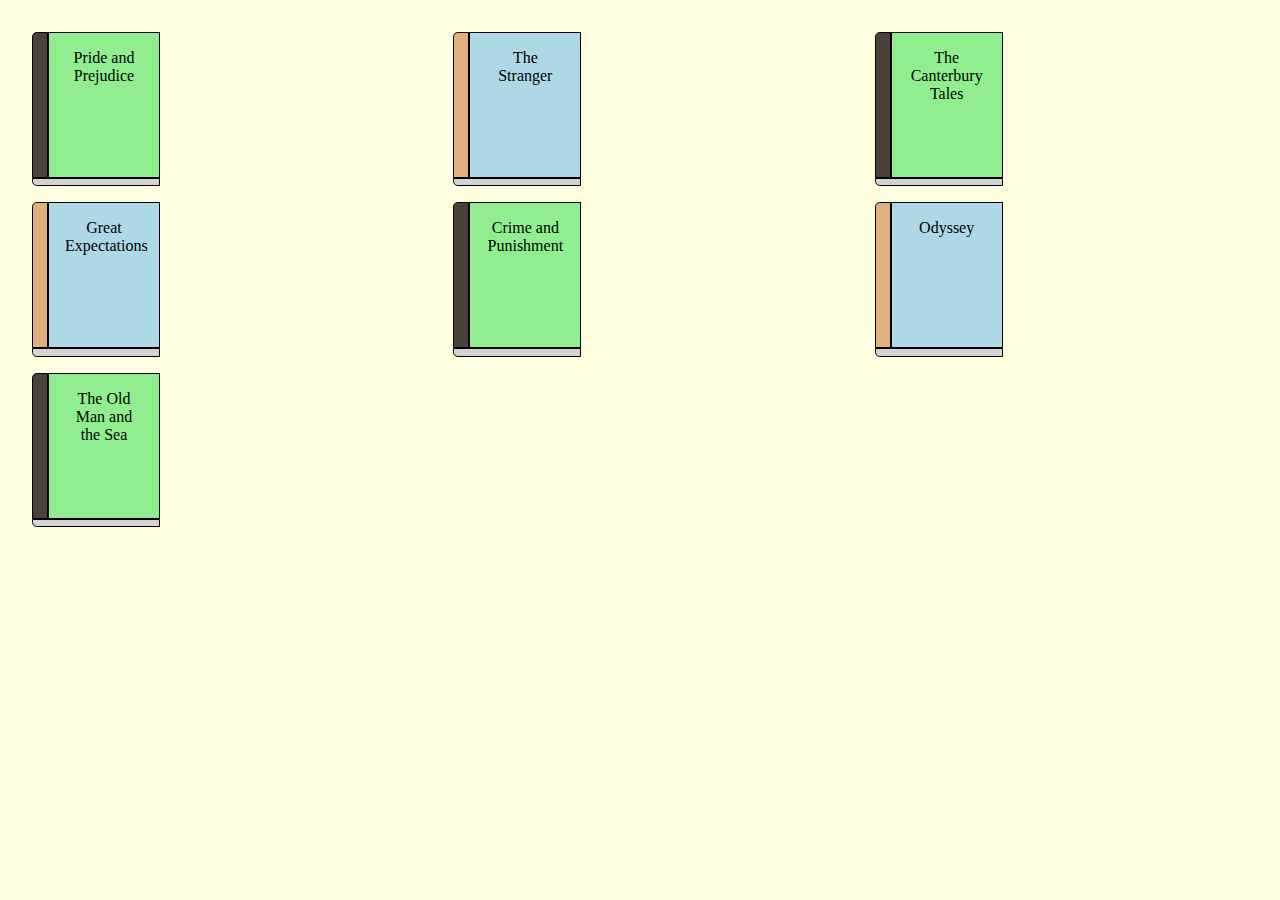
<file: books/books.html>
<!DOCTYPE html>
<html lang="en">
<head>
   <meta charset="UTF-8">
   <meta http-equiv="X-UA-Compatible" content="IE=edge">
   <meta name="viewport" content="width=device-width, initial-scale=1.0">
   <link
      href="https://fonts.googleapis.com/css?family=Raleway:300,700&display=swap"
      rel="stylesheet"
    />
    <link rel="stylesheet" href="books.css" />
   <title>Library</title>
</head>
<body>
   <script src="books.js"></script>
</body>
</html>
</file>
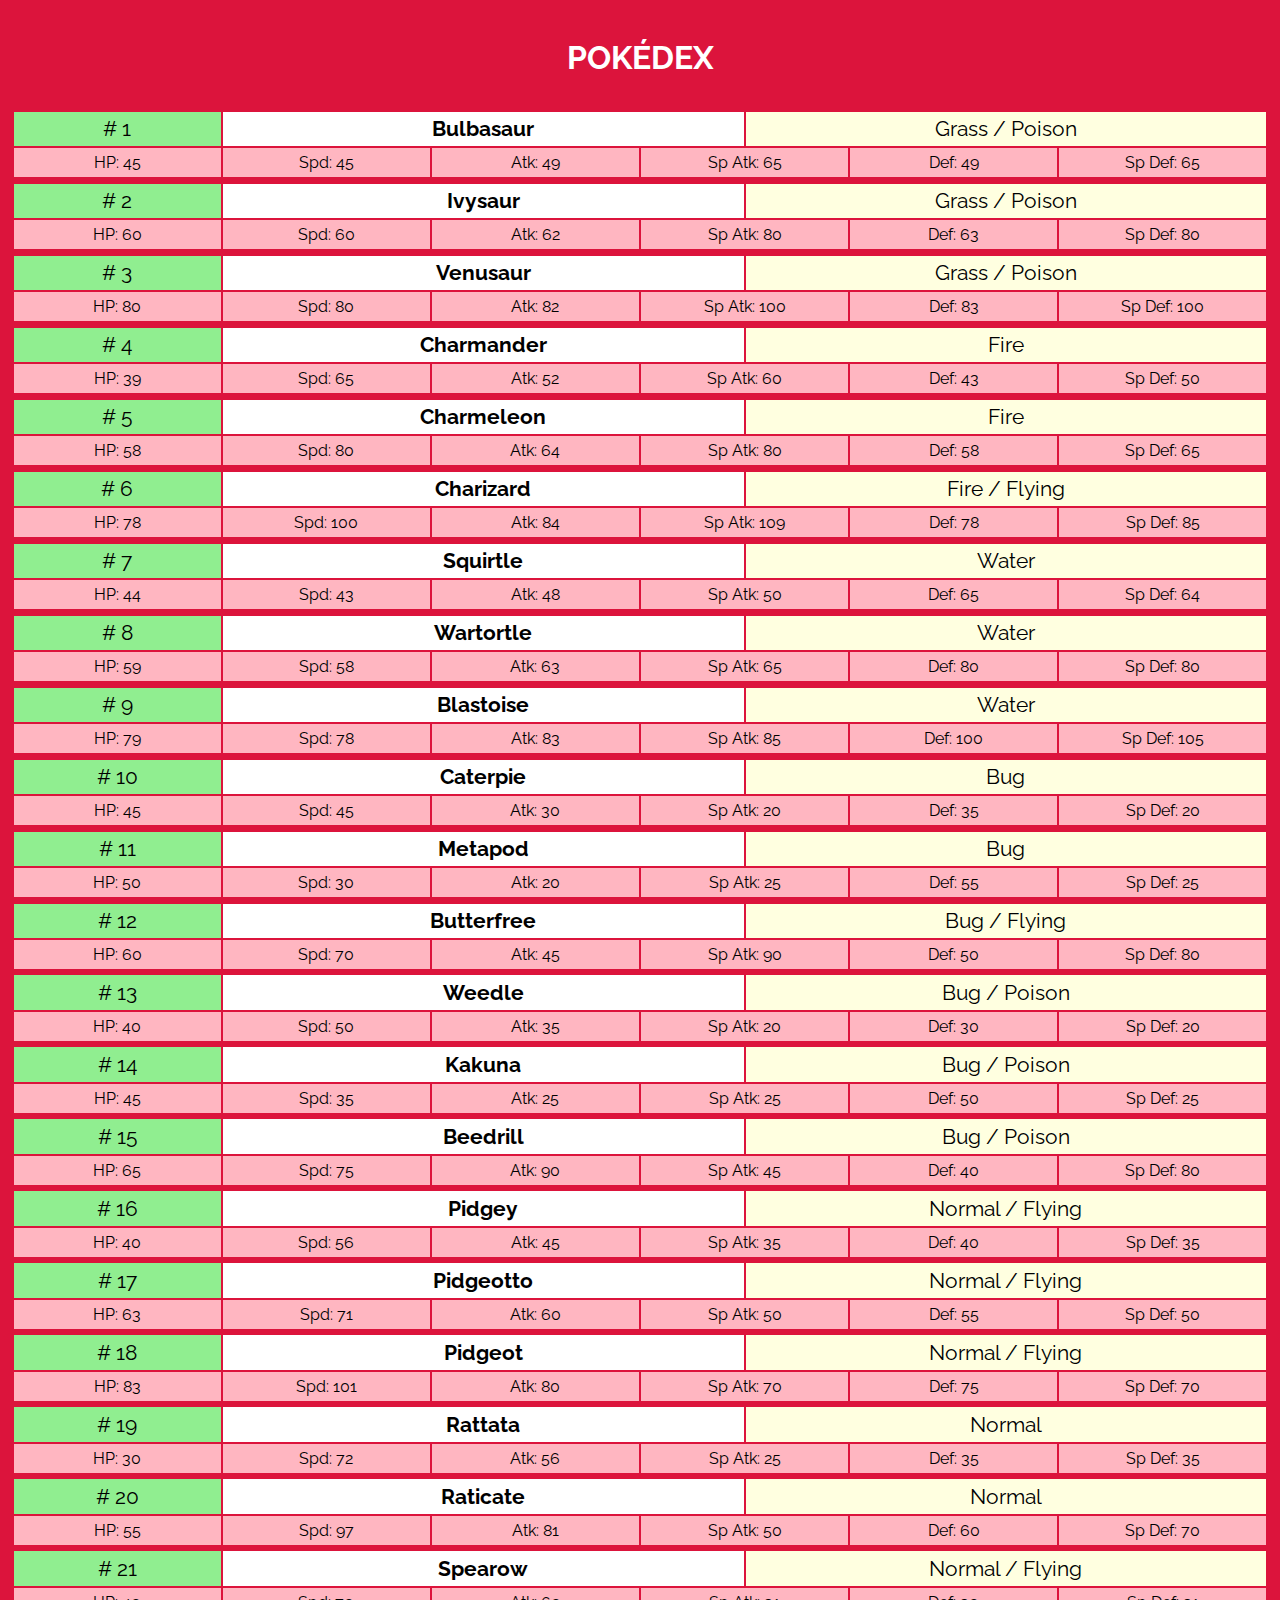
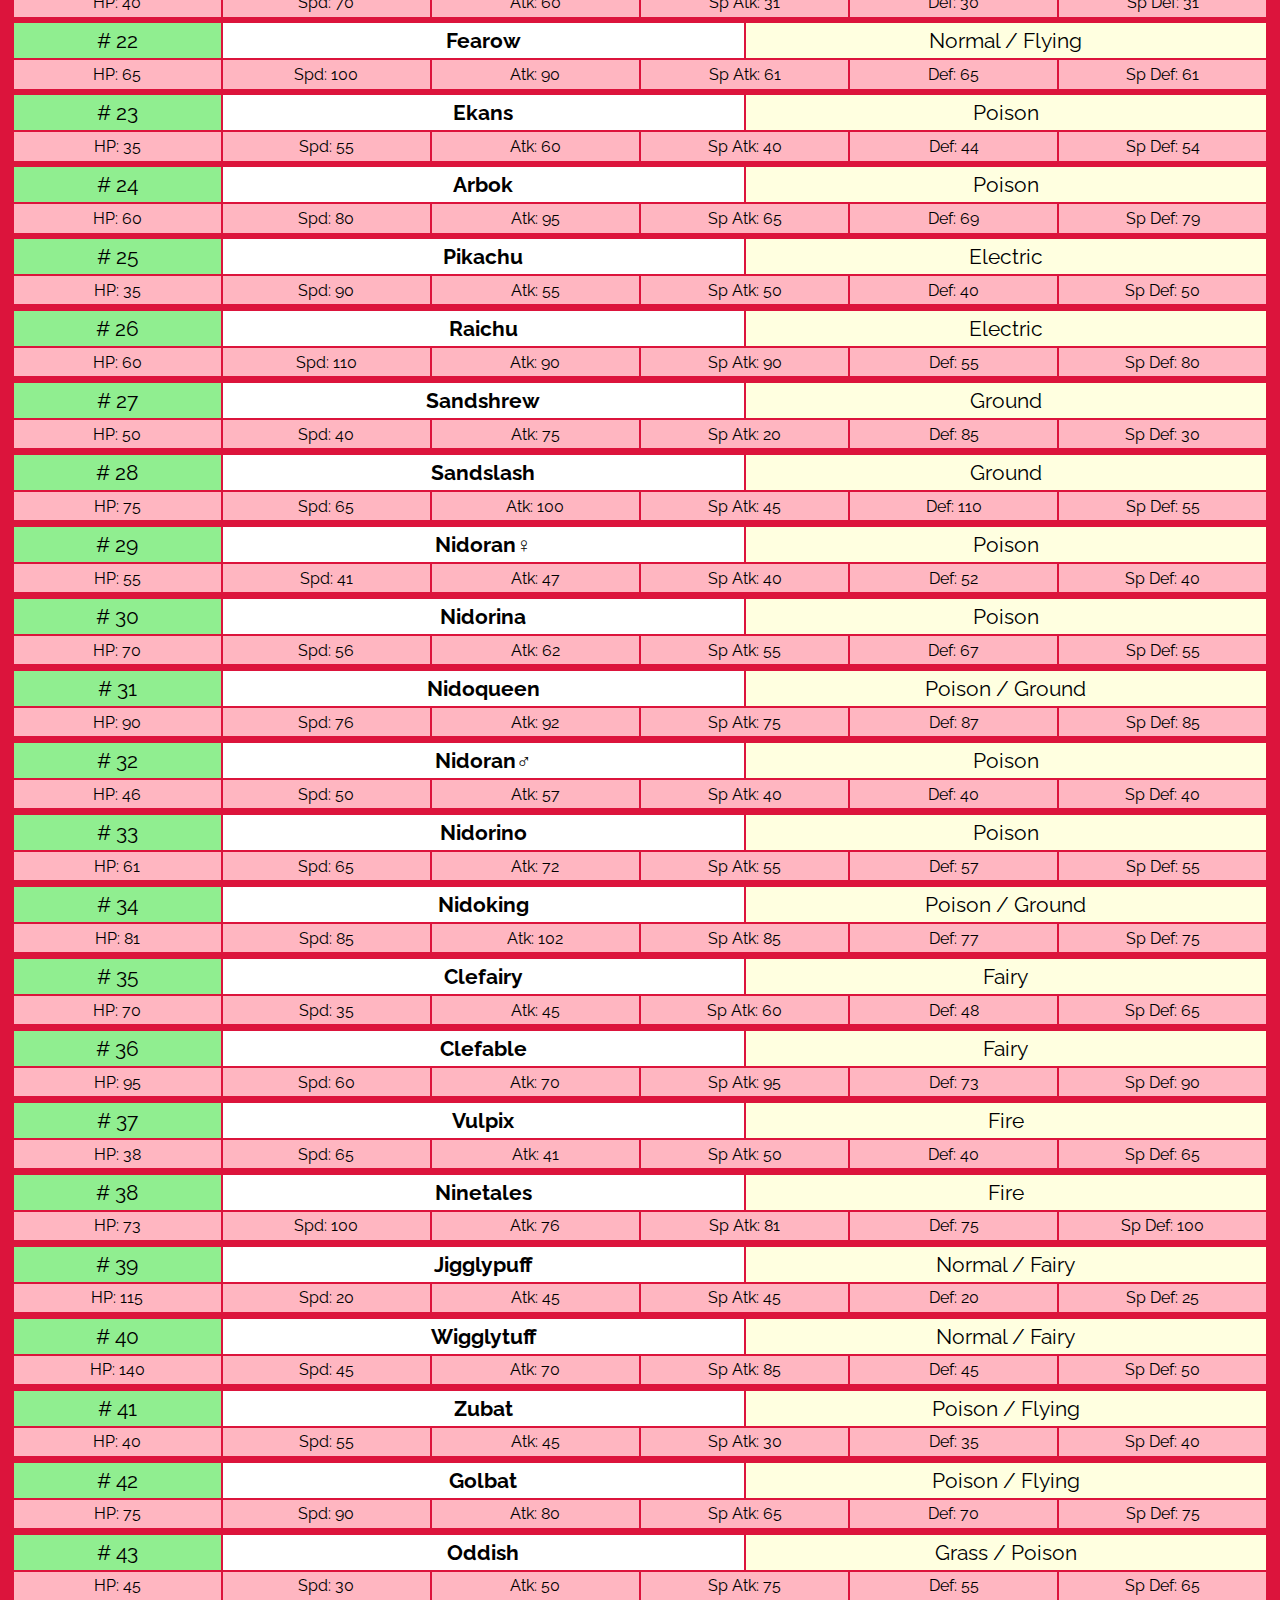
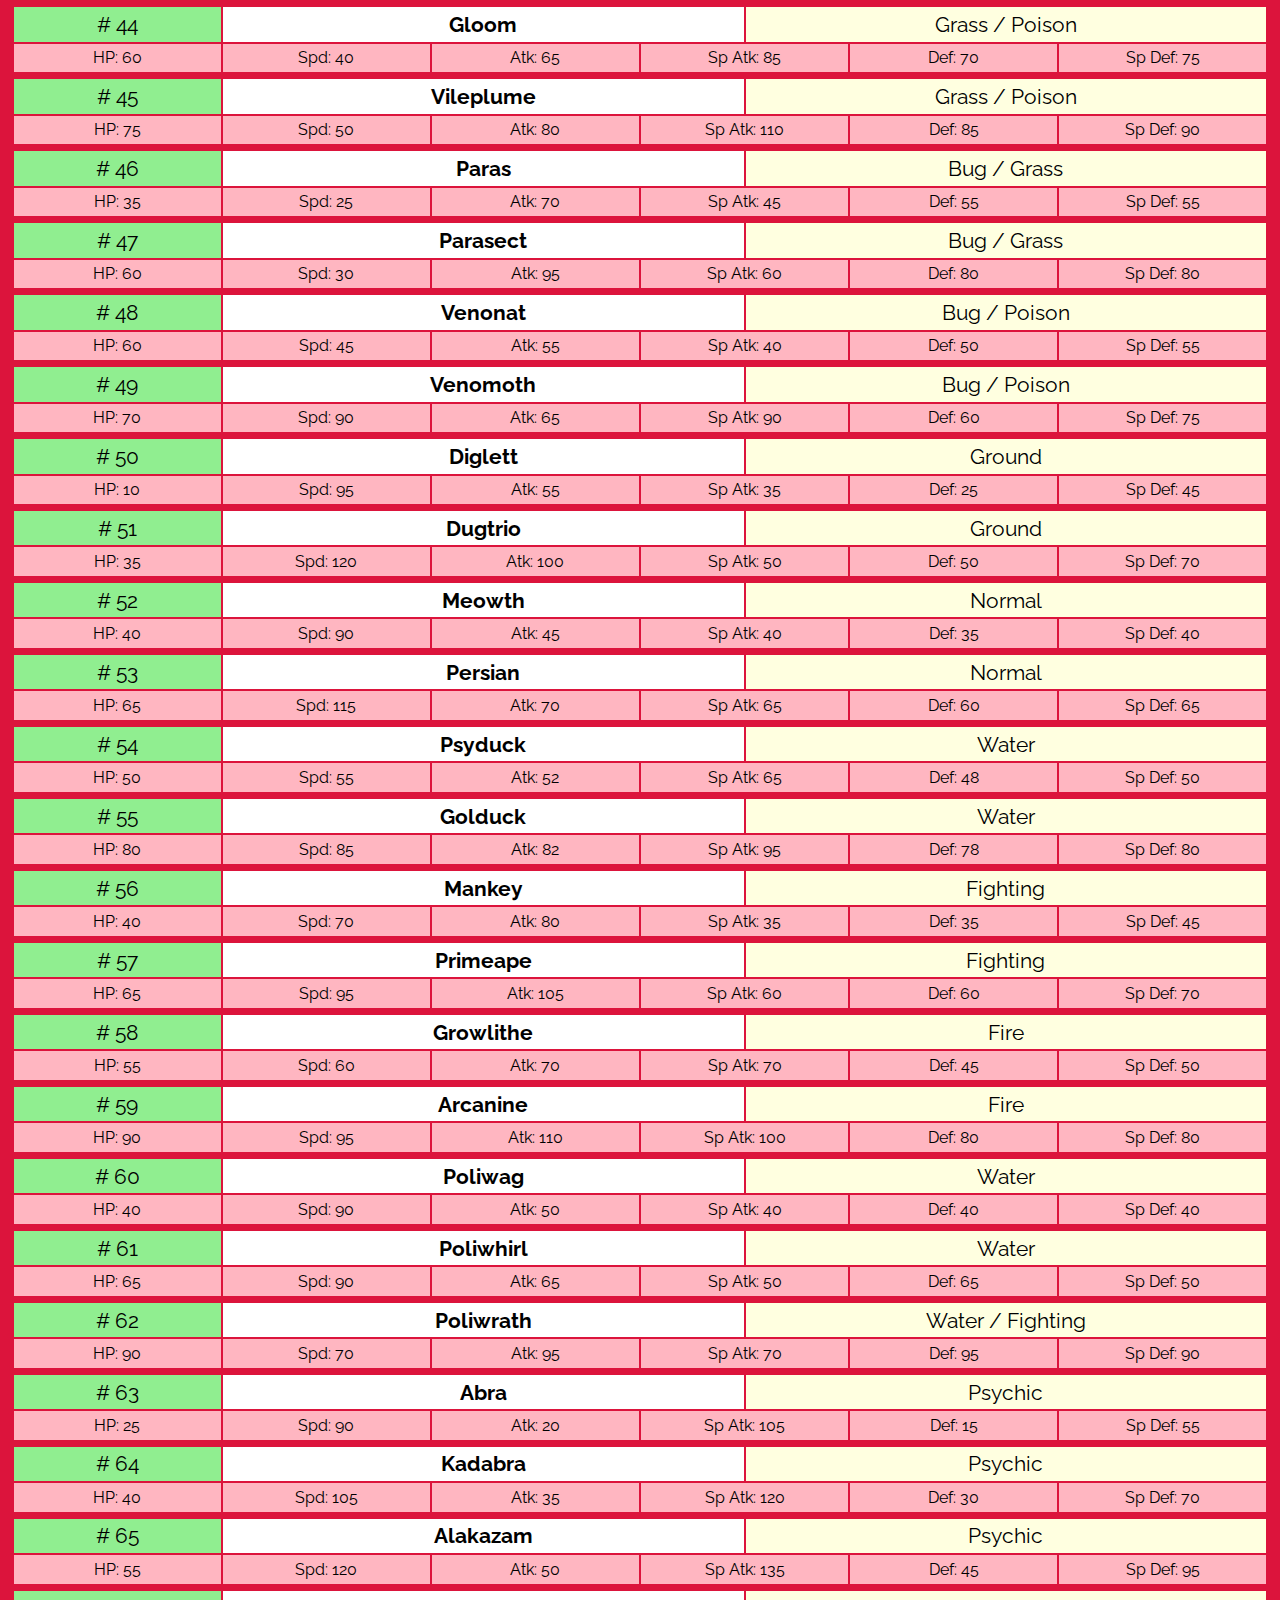
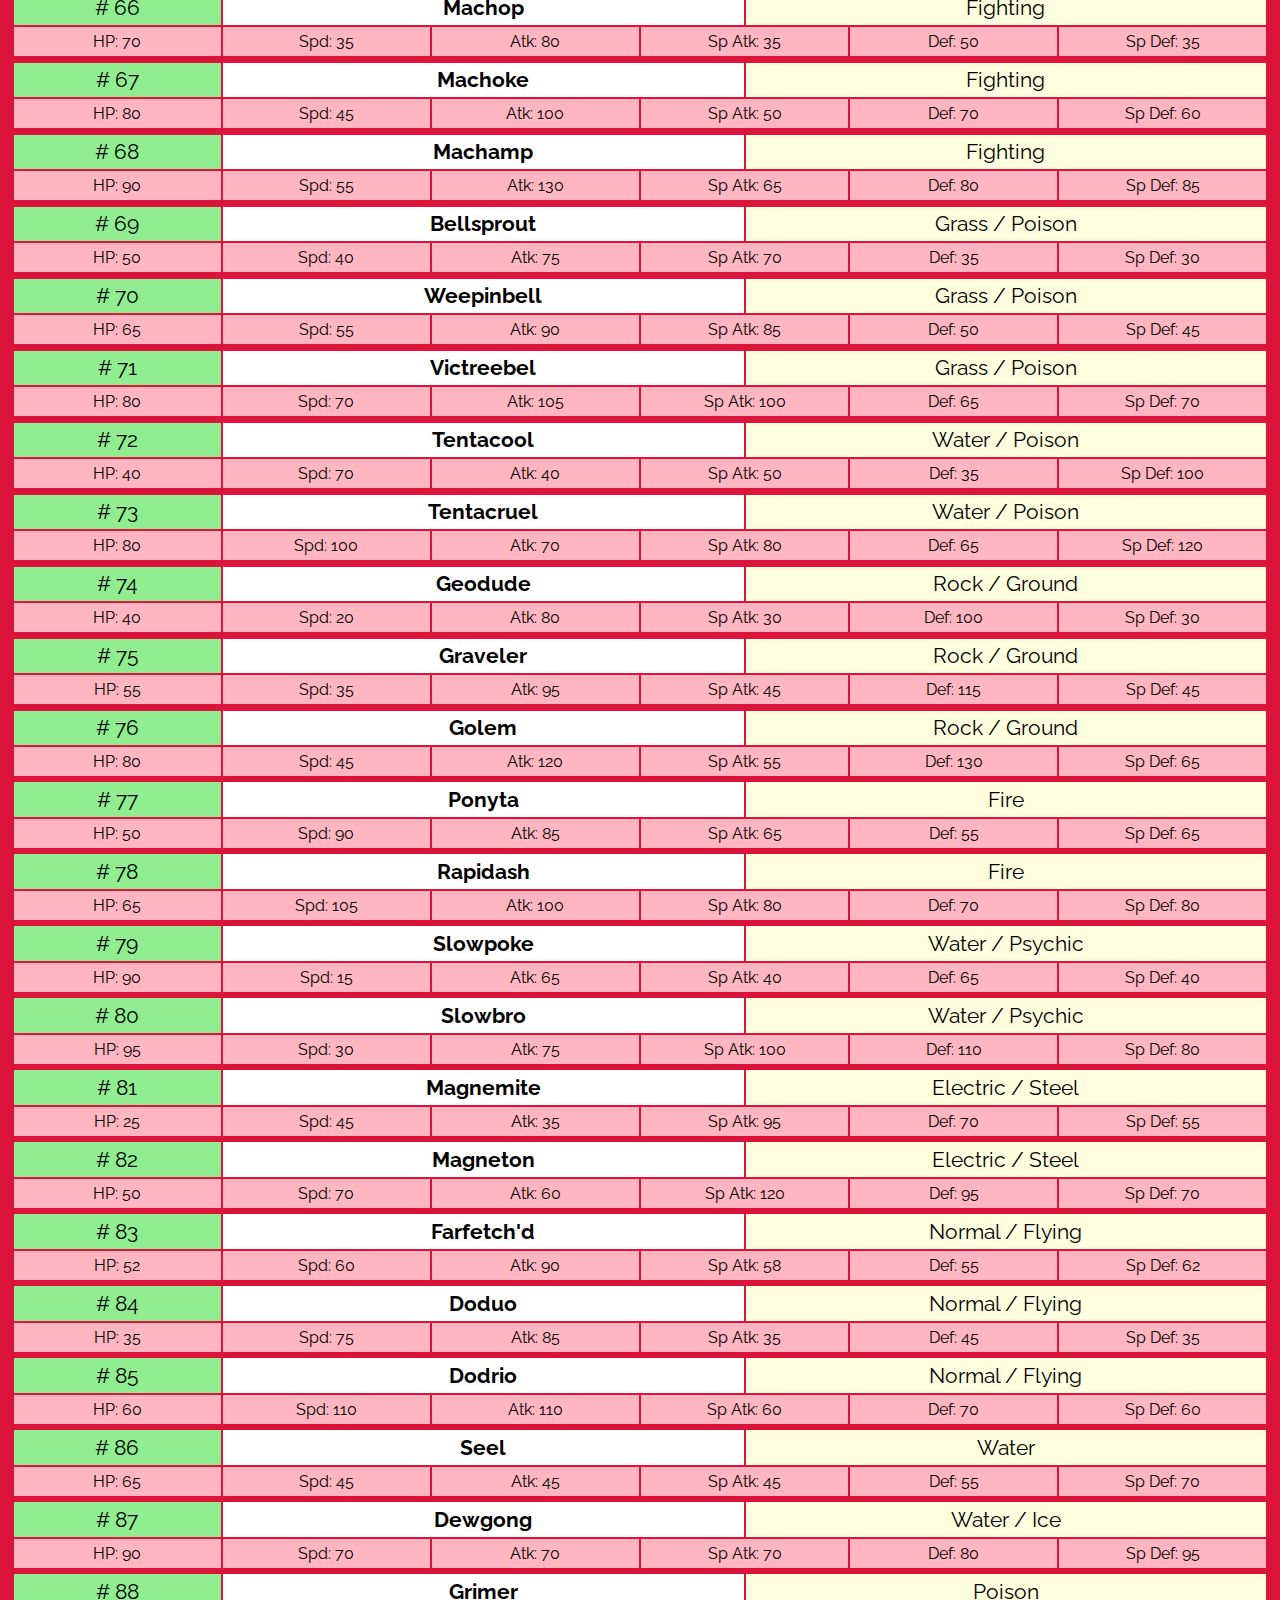
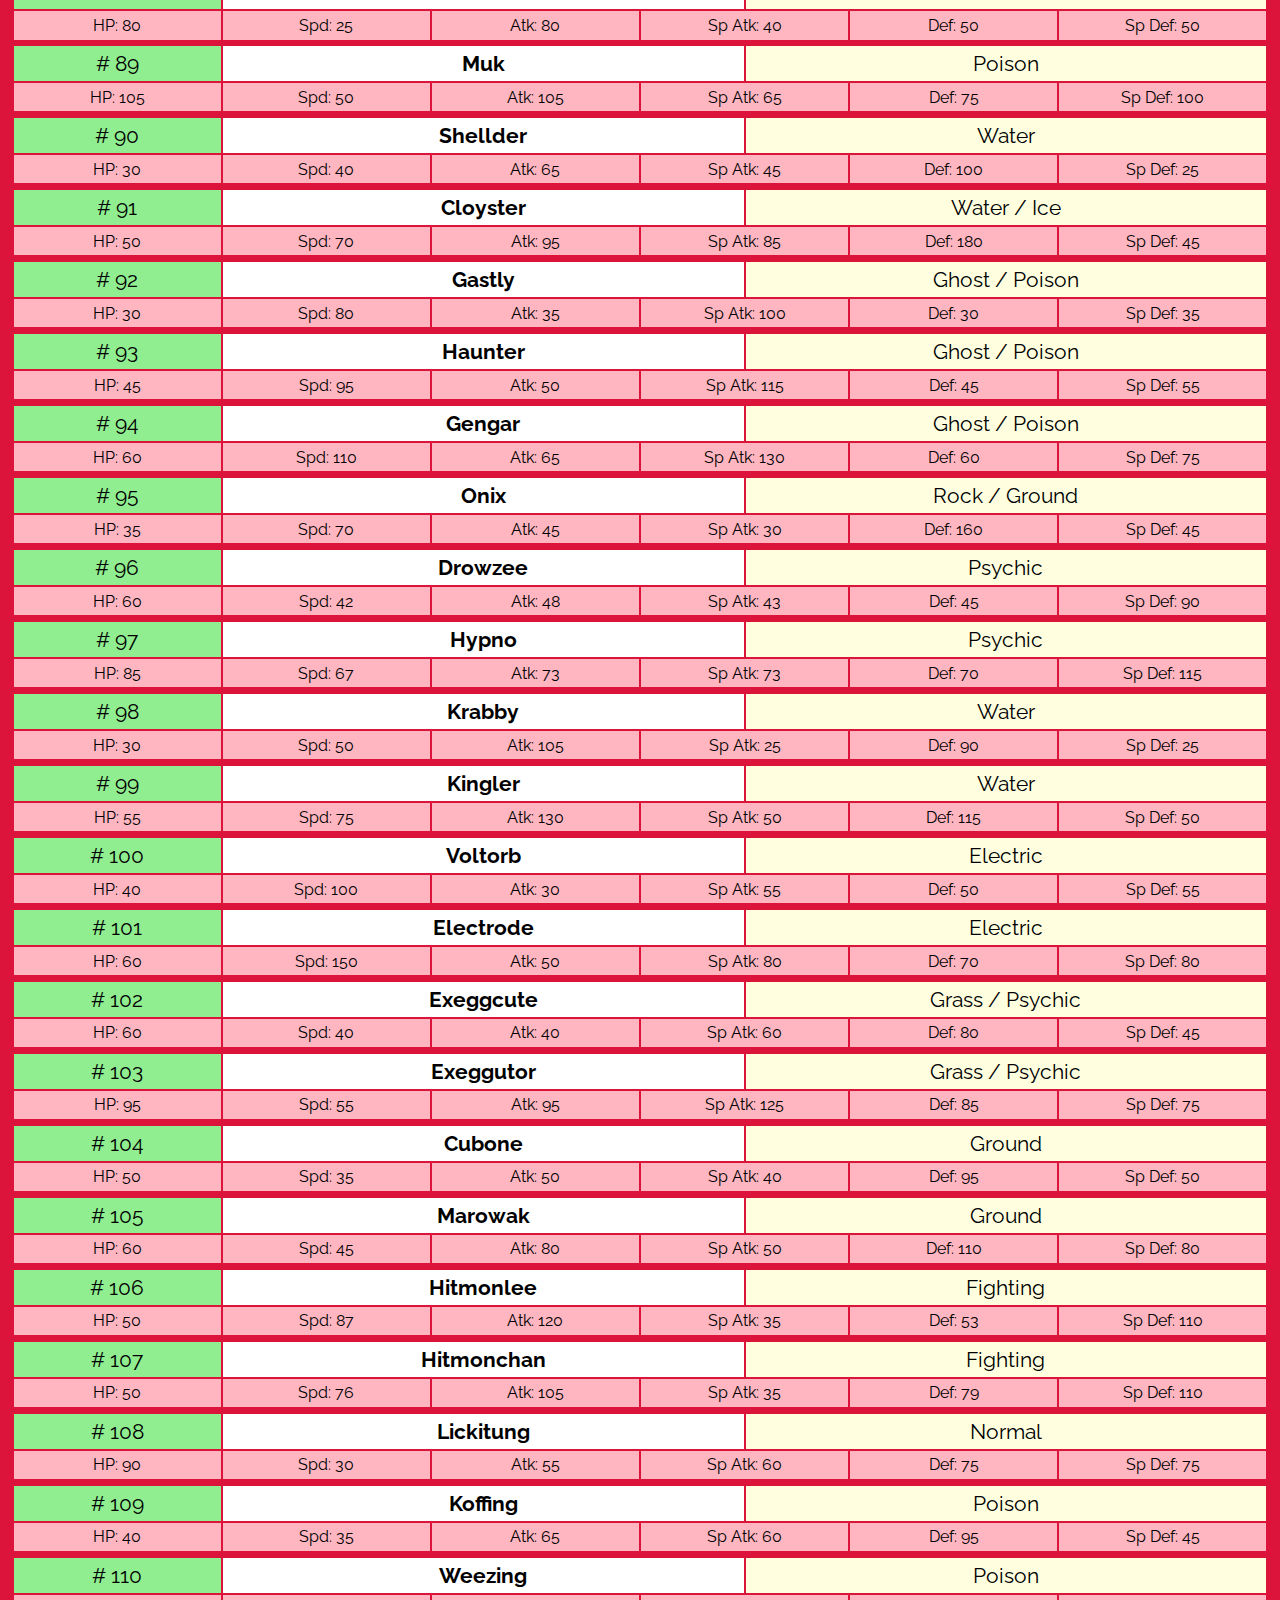
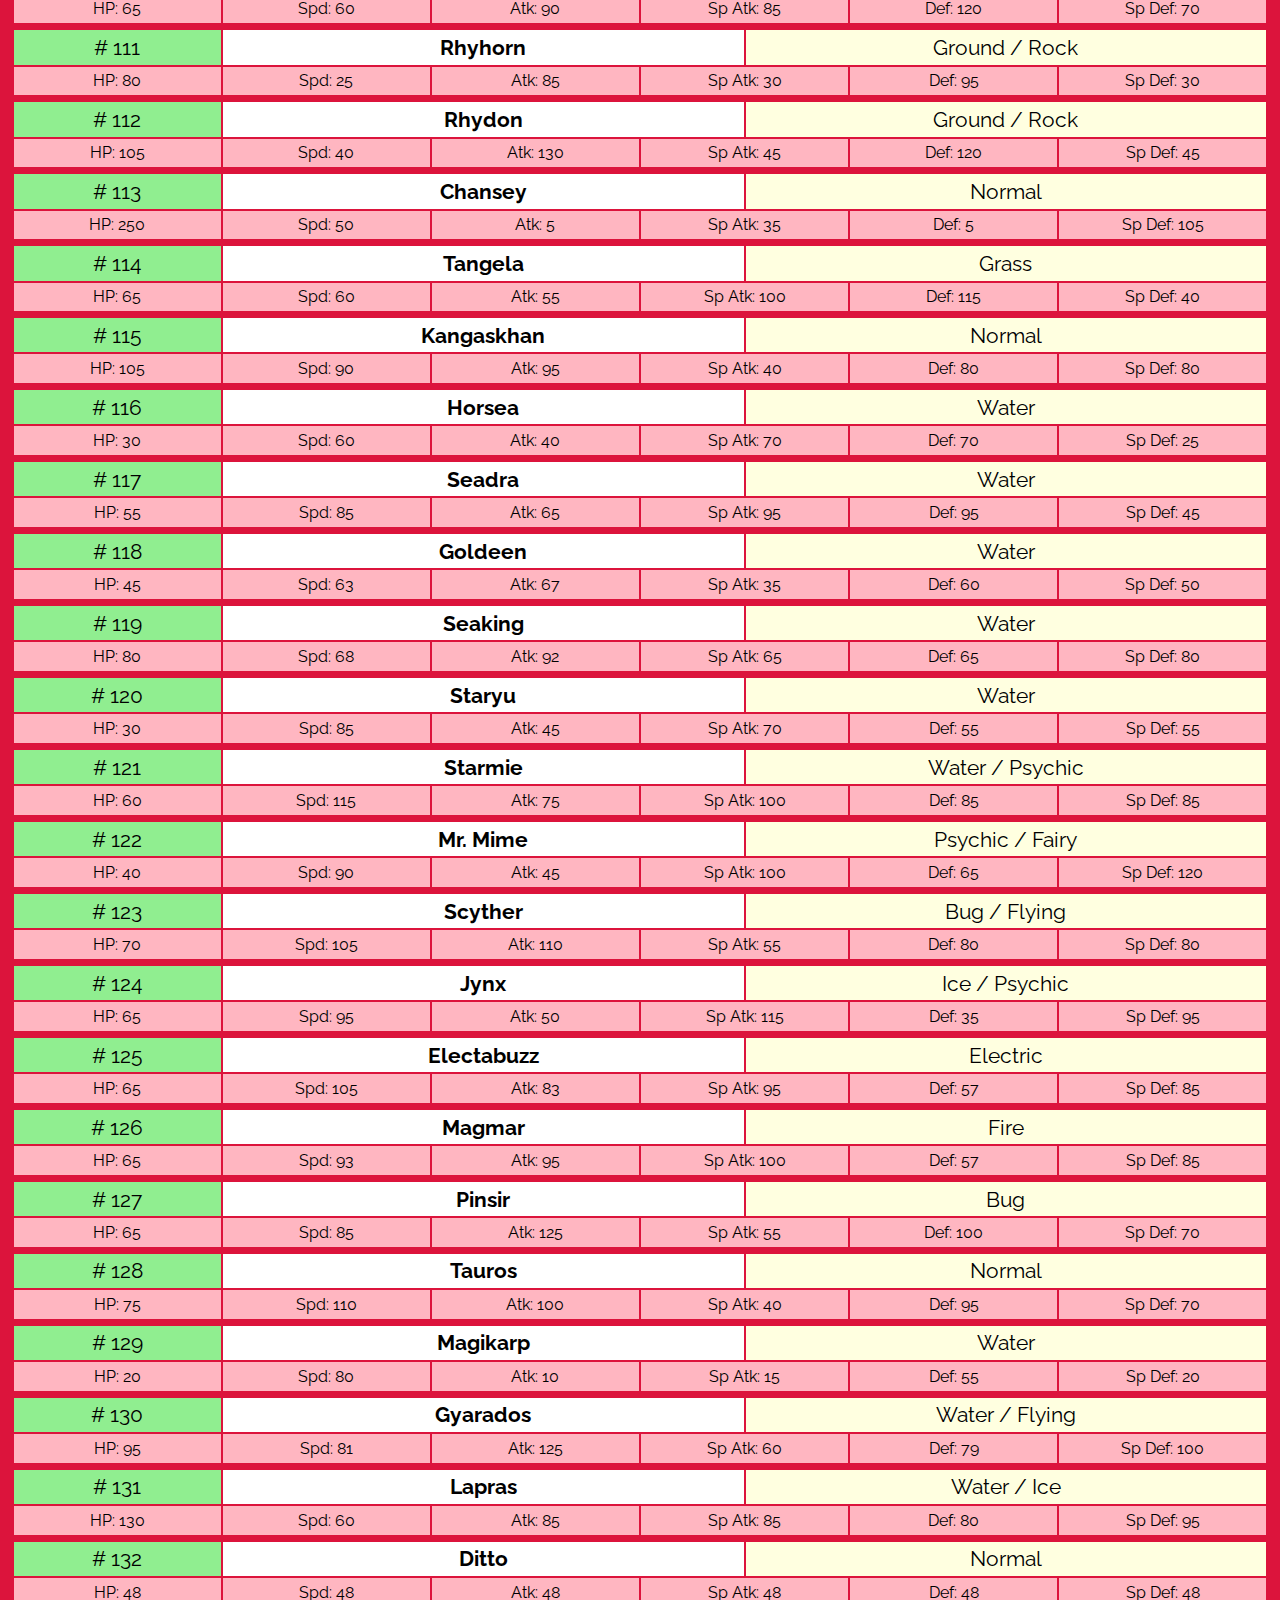
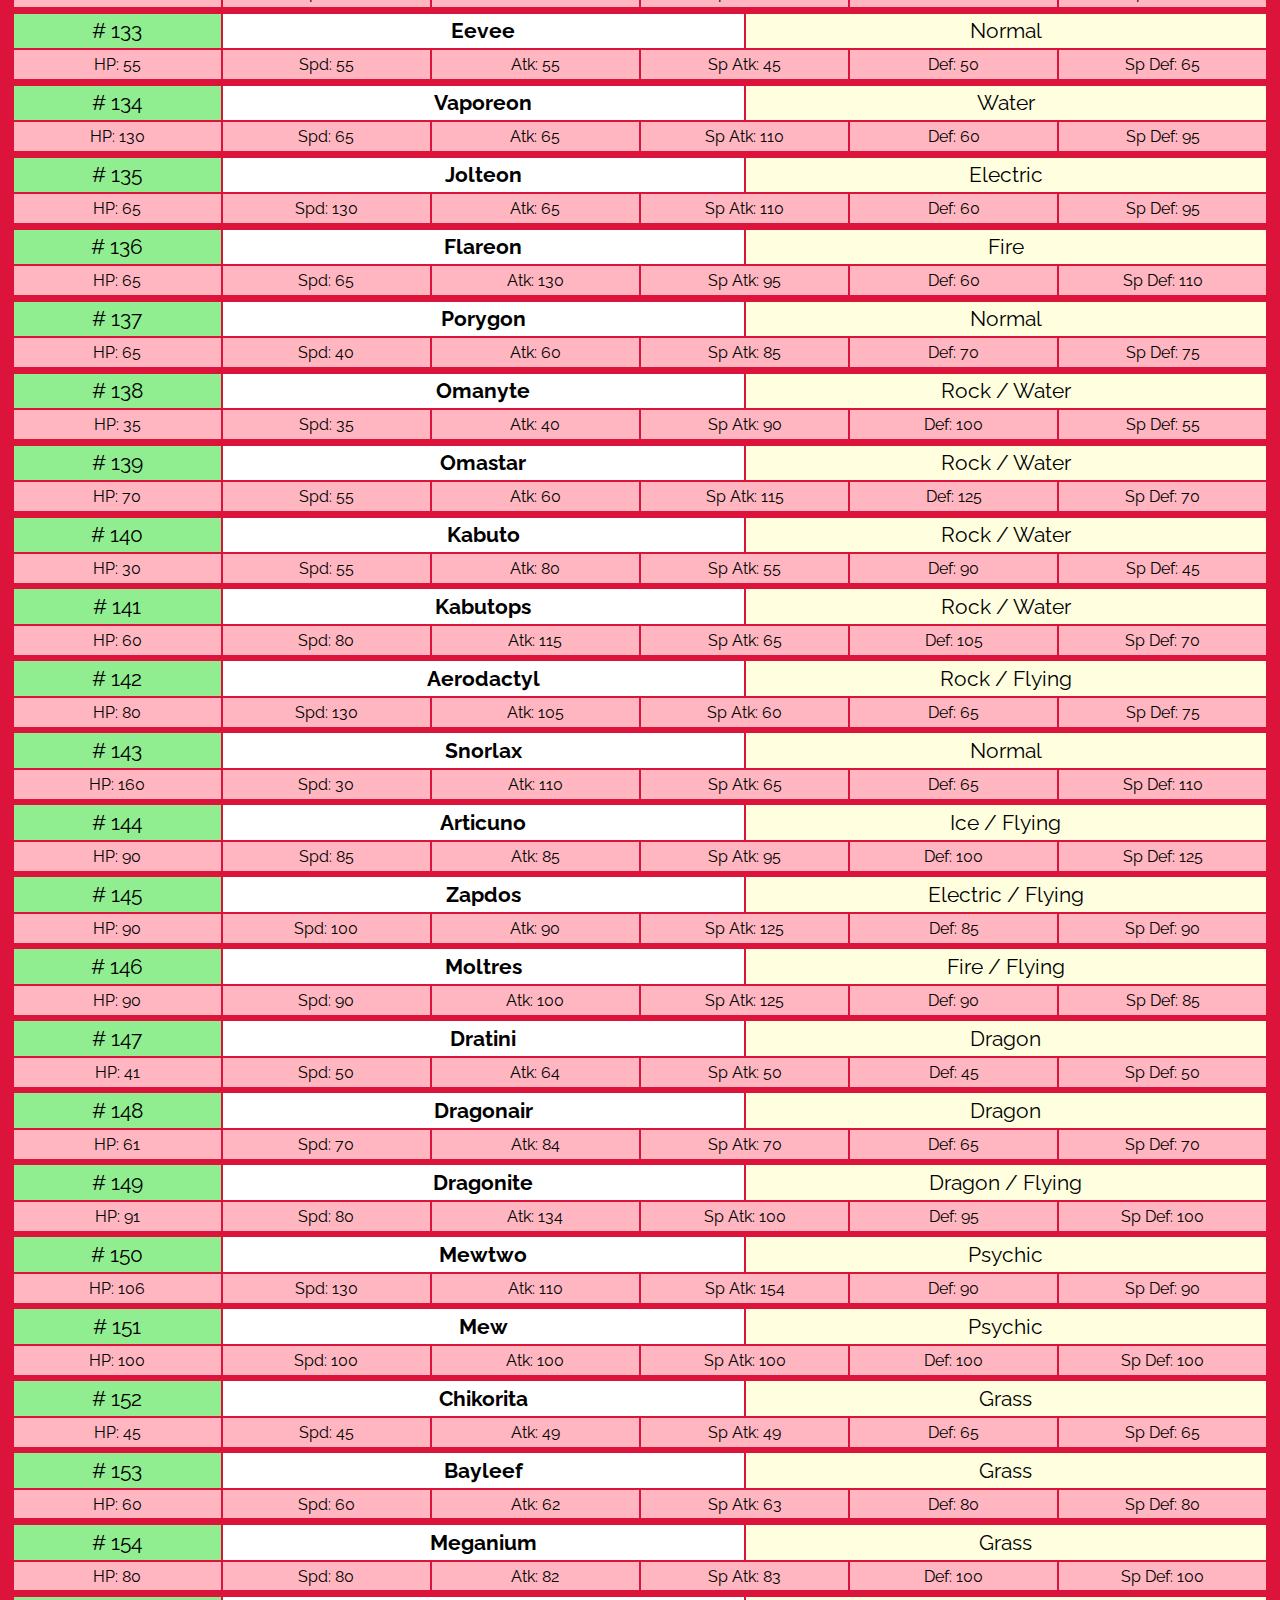
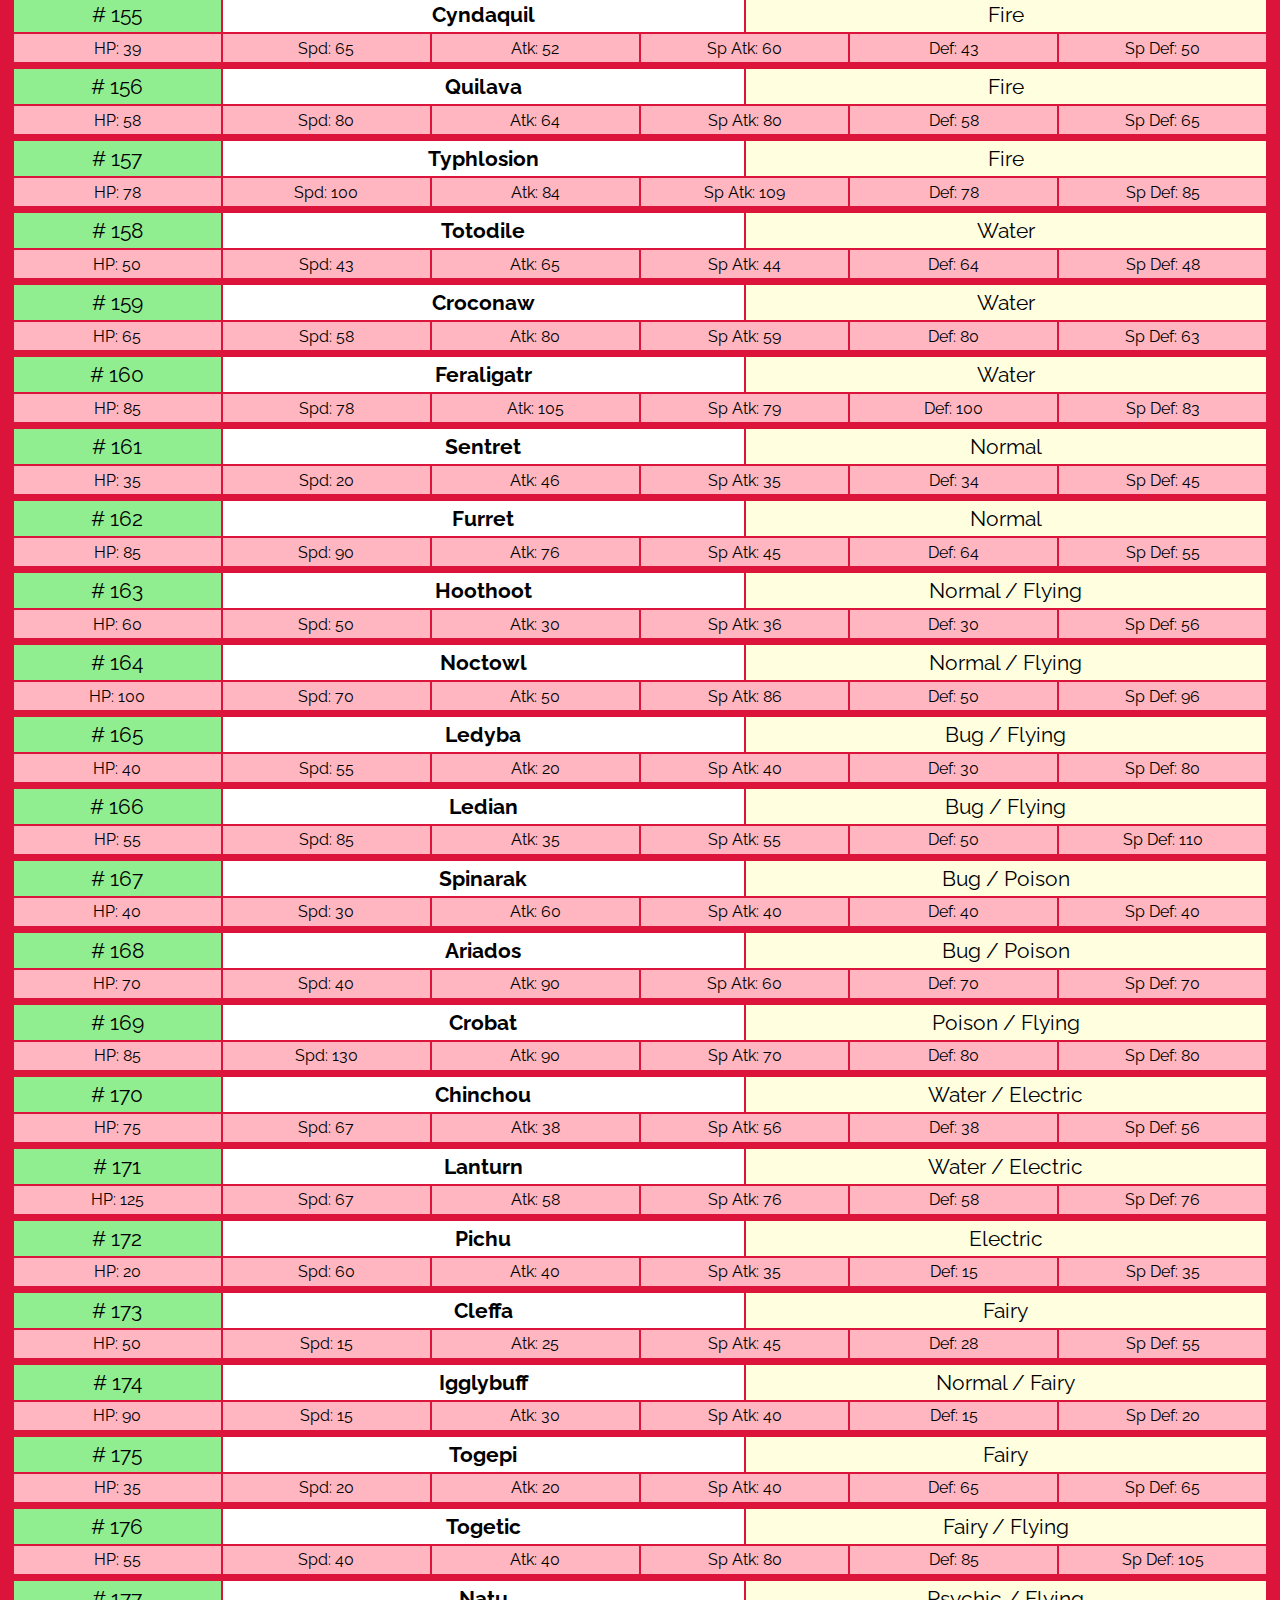
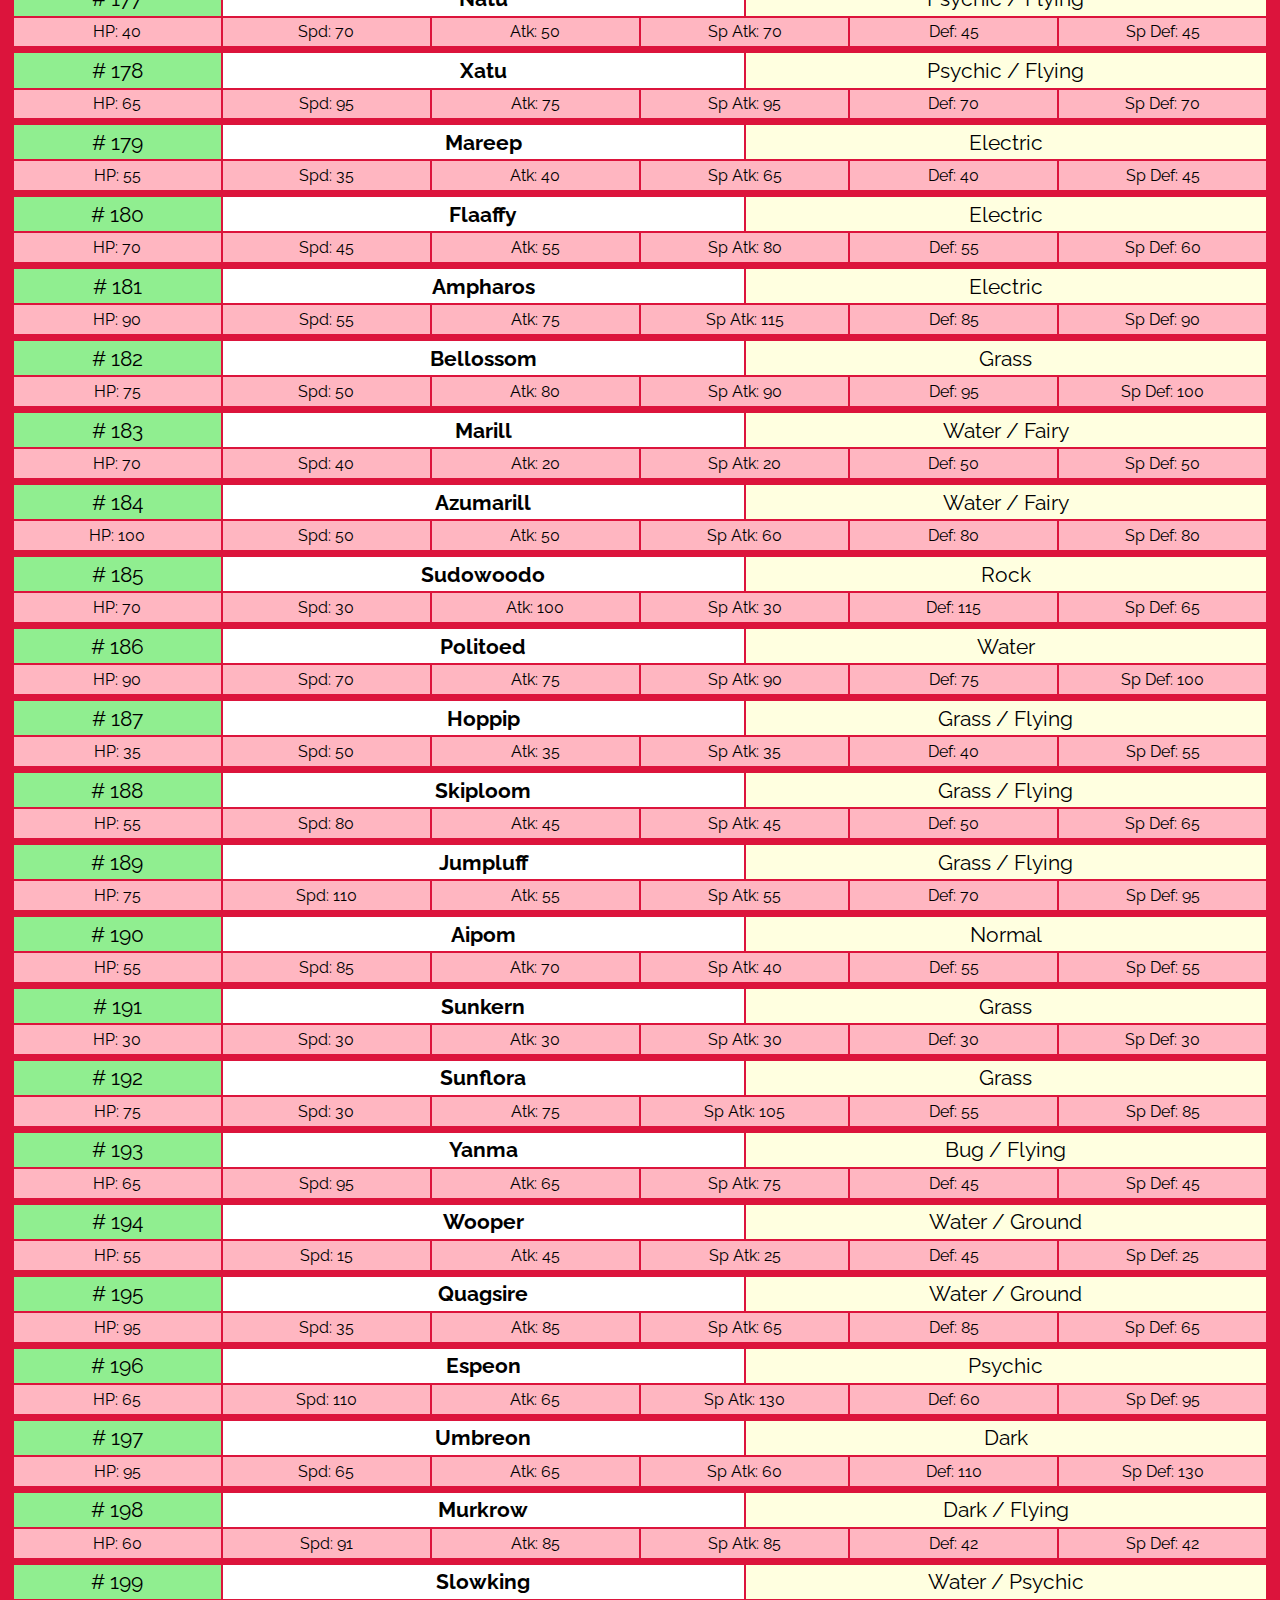
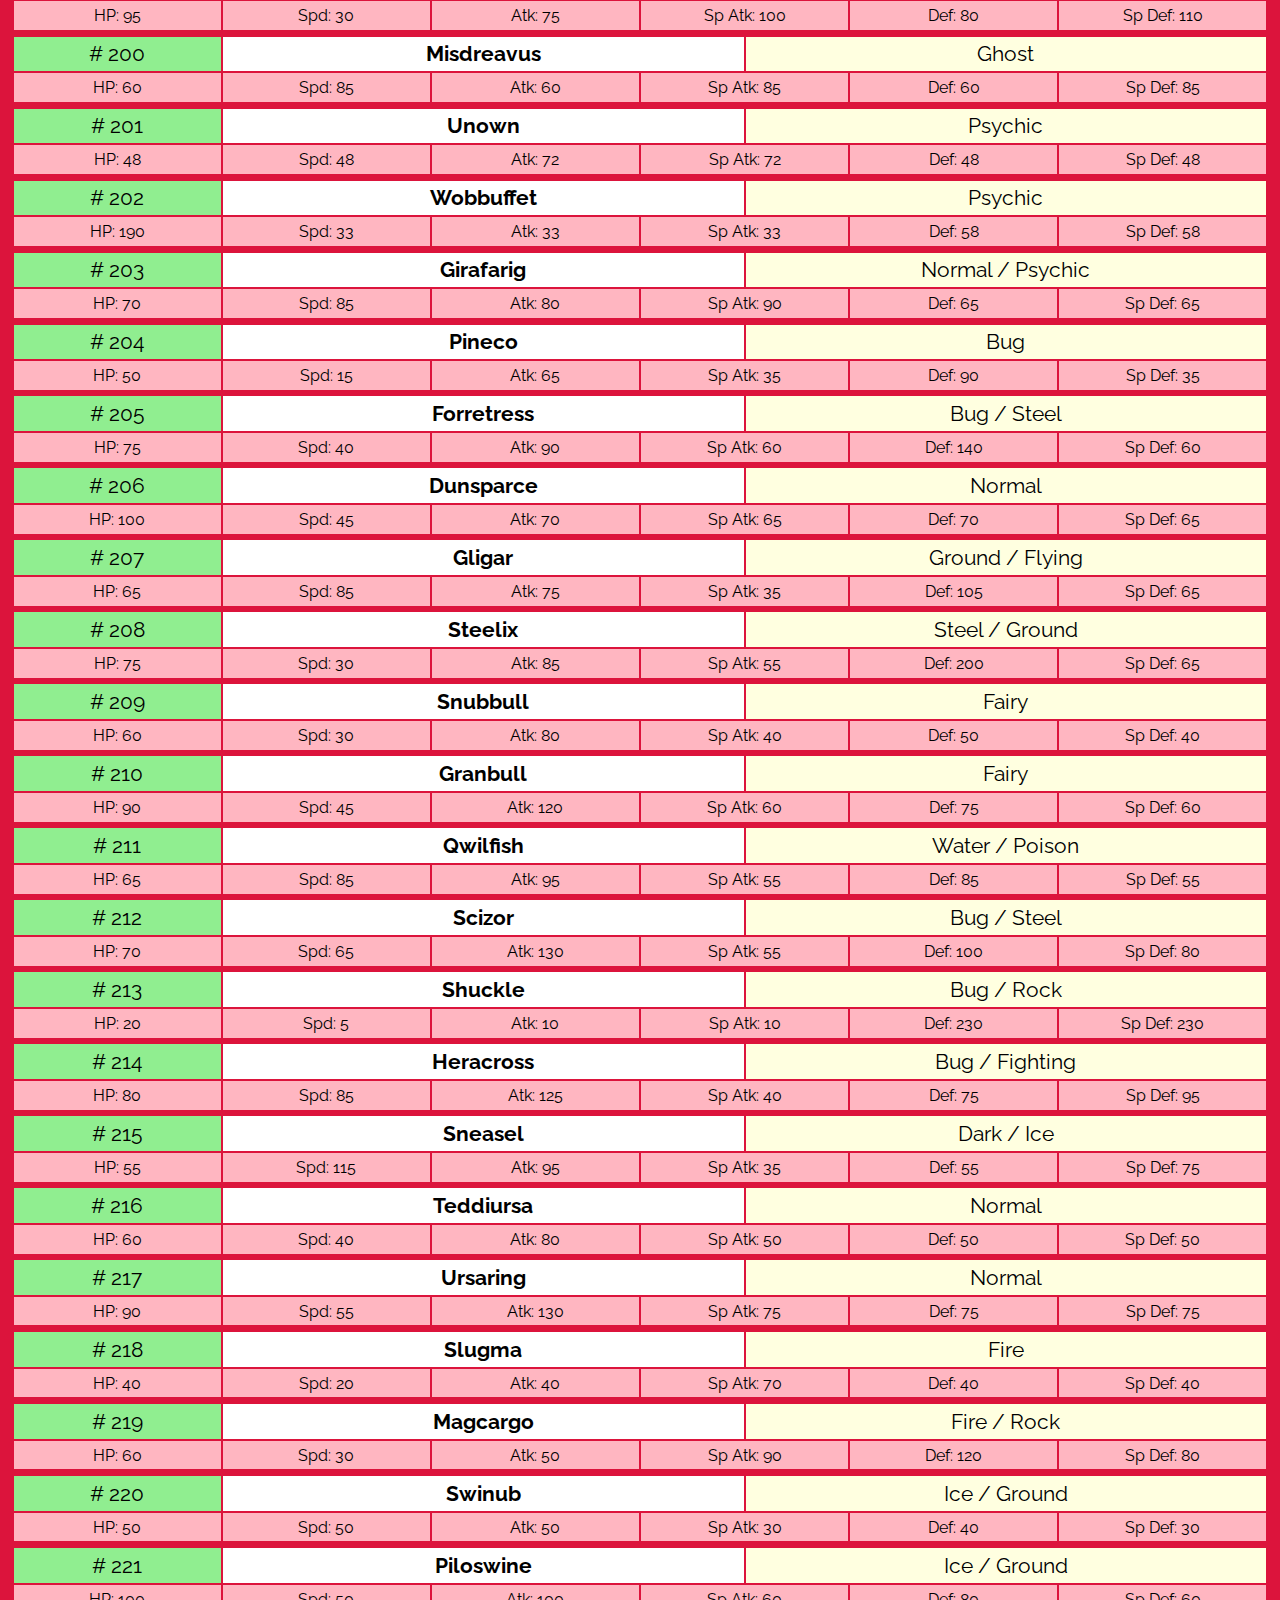
<file: pokedex/pokedex.html>
<!DOCTYPE html>
<html lang="en">
  <head>
    <meta charset="UTF-8" />
    <meta http-equiv="X-UA-Compatible" content="IE=edge" />
    <meta name="viewport" content="width=device-width, initial-scale=1.0" />
    <link
      href="https://fonts.googleapis.com/css?family=Raleway:300,700&display=swap"
      rel="stylesheet"
    />
    <link rel="stylesheet" href="pokedex.css" />
    <title>Pokedex</title>
  </head>
  <body>
    <script src="pokedex.js"></script>
  </body>
</html>
</file>
<file: books/books.css>
html, body {
   margin: 0;
   padding: 0;
   background-color: lightyellow;
   padding: 1rem;
}

.my-library {
   display: grid;
   grid-gap: 1rem;
   grid-template-columns: repeat(3, calc(100% / 3));
}

.my-book {
   display: grid;
   grid-template-columns: 1rem 7rem;
   grid-template-areas: 
       "spine cover"
       "footer footer";
}

.my-book div {
   border: 0.1rem solid black;
}

.my-book-cover {
   grid-area: cover;
   height: 7rem;
   background-color: lightgreen;
   text-align: center;
   padding: 1rem;
}

.my-book-spine {
   grid-area: spine;
   background-color: #4A4238;
   border-top-left-radius: 0.3rem;
}

.my-book-footer {
   grid-area: footer;
   padding: 0.2rem;
   background-color: lightgray;
   border-bottom-left-radius: 0.3rem;
}

.my-book:nth-of-type(even) .my-book-cover {
   background-color: lightblue;  
}

.my-book:nth-of-type(even) .my-book-spine {
   background-color: #E1B07E;  
}
</file>
<file: pokedex/pokedex.css>
html,
body {
  font-family: "Raleway", sans-serif;
  margin: 0;
  padding: 0;
  background-color: crimson;
}

.title {
   text-align: center;
   color: white;
   padding: 18px 0 0;
}

.my-pokedex {
  padding: 0.5rem;
}

.a-pokemon {
  margin: 0.3rem;
  display: grid;
  grid-template-columns: repeat(12, calc(100% / 12));
}

.a-pokemon * {
  border: 0.12rem solid crimson;
  display: flex;
  justify-content: center;
  align-items: center;
  text-align: center;
  padding: 0.3rem;
}

.a-pokemon-id {
  background-color: lightgreen;
  grid-column: span 2;
  font-size: 1.3rem;
}

.a-pokemon-name {
  font-weight: bold;
  grid-column: span 5;
  background-color: white;
  font-size: 1.3rem;
}

.a-pokemon-type {
   background-color: lightyellow;
  grid-column: span 5;
  font-size: 1.3rem;
}

.a-pokemon-stat {
  background-color: lightpink;
  grid-column: span 2;
}
</file>
